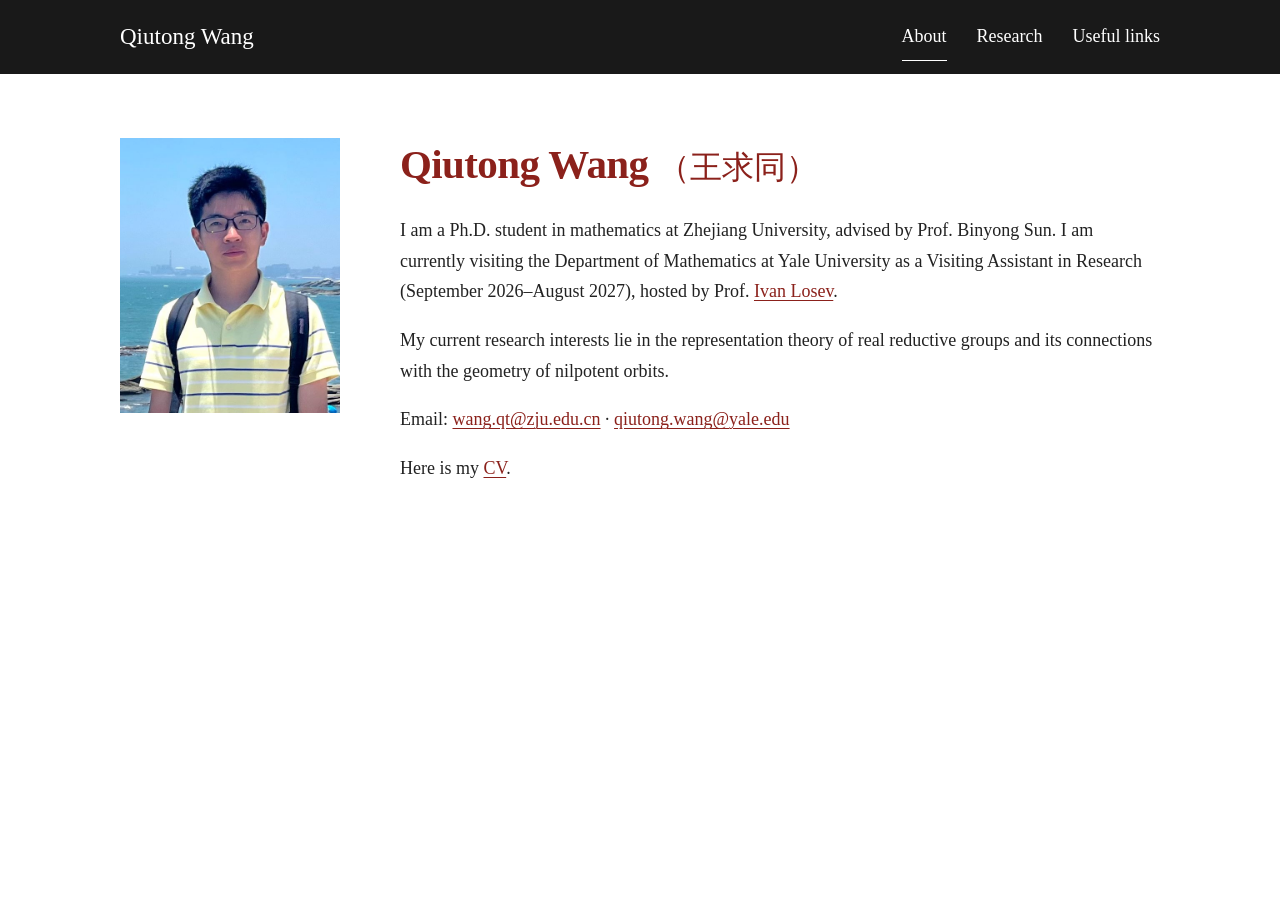
<file: index.html>
<!DOCTYPE html>
<html lang="en">
<head>
  <meta charset="utf-8">
  <meta name="viewport" content="width=device-width, initial-scale=1">
  <meta name="theme-color" content="#191919">
  <meta name="robots" content="max-image-preview:none">
  <meta name="description" content="Qiutong Wang — Ph.D. student in mathematics at Zhejiang University and Visiting Assistant in Research at Yale University. Representation theory and the geometry of nilpotent orbits.">
  <title>Qiutong Wang | Mathematics</title>
  <link rel="stylesheet" href="style.css?v=dcf535bb">
</head>
<body>
  <a class="skip-link" href="#main">Skip to content</a>
  <header class="site-header">
    <div class="header-inner">
      <a class="site-name" href="index.html">Qiutong Wang</a>
      <nav aria-label="Main navigation">
        <a href="index.html" aria-current="page">About</a>
        <a href="research.html">Research</a>
        <a href="links.html">Useful links</a>
      </nav>
    </div>
  </header>
  <main id="main" class="about-page">
    <div class="portrait-frame">
      <img class="portrait" src="assets/portrait.jpg" alt="Qiutong Wang by the sea" width="528" height="660">
    </div>
    <section class="biography" aria-labelledby="name">
      <h1 id="name">Qiutong Wang <span class="chinese-name" lang="zh-Hans">（王求同）</span></h1>
      <p>I am a Ph.D. student in mathematics at Zhejiang University, advised by Prof. Binyong Sun. I am currently visiting the Department of Mathematics at Yale University as a Visiting Assistant in Research (September 2026–August 2027), hosted by Prof. <a href="https://ivanloseu.github.io/" target="_blank" rel="noopener">Ivan Losev</a>.</p>
      <p>My current research interests lie in the representation theory of real reductive groups and its connections with the geometry of nilpotent orbits.</p>
      <p>Email: <a href="mailto:wang.qt@zju.edu.cn">wang.qt@zju.edu.cn</a> · <a href="mailto:qiutong.wang@yale.edu">qiutong.wang@yale.edu</a></p>
      <p>Here is my <a href="assets/CV.pdf?v=ece55fdb" target="_blank" rel="noopener">CV</a>.</p>
    </section>
  </main>
</body>
</html>
</file>
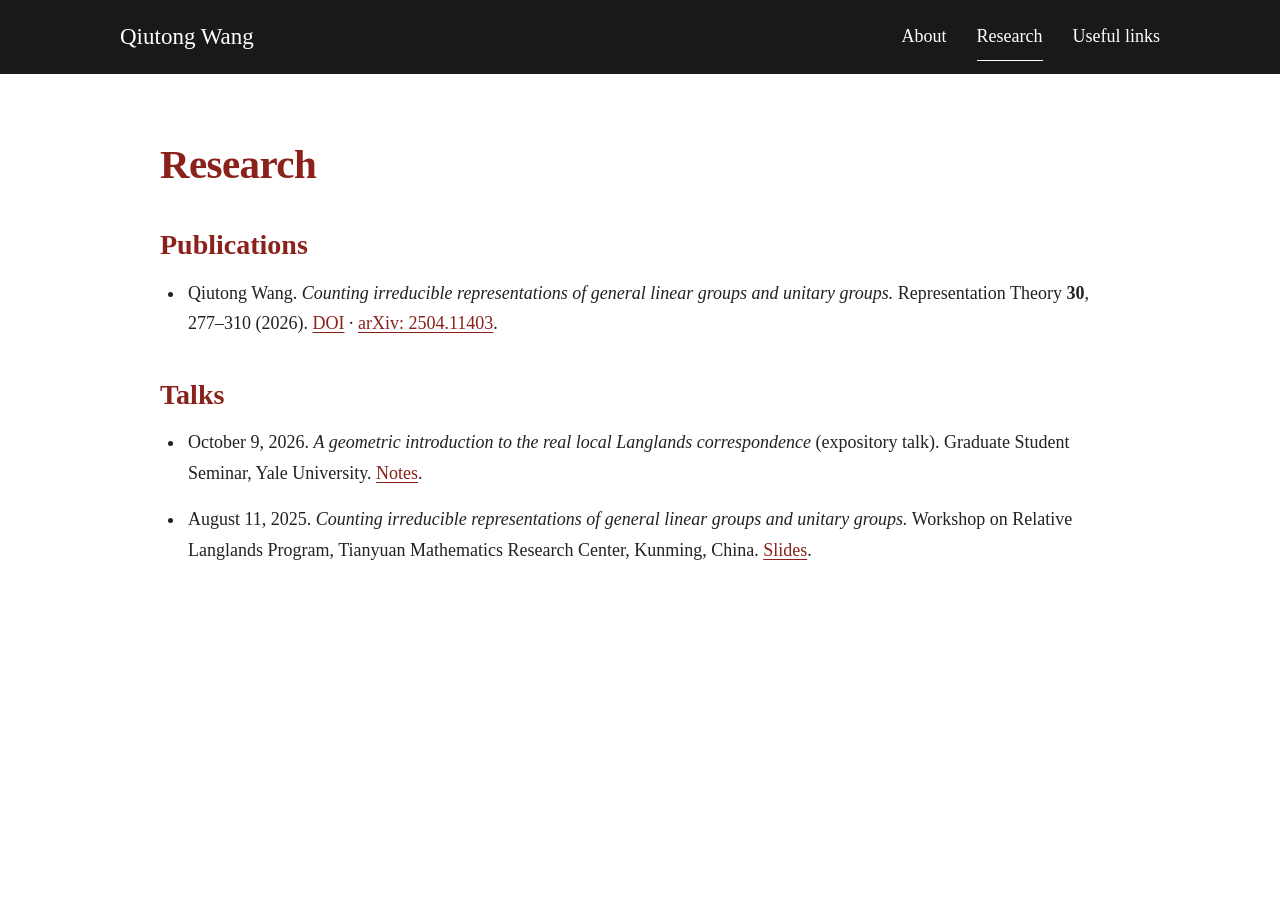
<file: research.html>
<!DOCTYPE html>
<html lang="en">
<head>
  <meta charset="utf-8">
  <meta name="viewport" content="width=device-width, initial-scale=1">
  <meta name="theme-color" content="#191919">
  <meta name="description" content="Qiutong Wang — Ph.D. student in mathematics at Zhejiang University and Visiting Assistant in Research at Yale University. Representation theory and the geometry of nilpotent orbits.">
  <title>Research | Qiutong Wang</title>
  <link rel="stylesheet" href="style.css?v=dcf535bb">
</head>
<body>
  <a class="skip-link" href="#main">Skip to content</a>
  <header class="site-header">
    <div class="header-inner">
      <a class="site-name" href="index.html">Qiutong Wang</a>
      <nav aria-label="Main navigation">
        <a href="index.html">About</a>
        <a href="research.html" aria-current="page">Research</a>
        <a href="links.html">Useful links</a>
      </nav>
    </div>
  </header>
  <main id="main" class="content-page">
    <h1>Research</h1>
    <section aria-labelledby="publications-title">
      <h2 id="publications-title">Publications</h2>
      <ul>
        <li>Qiutong Wang. <em>Counting irreducible representations of general linear groups and unitary groups.</em> Representation Theory <strong>30</strong>, 277–310 (2026). <a href="https://doi.org/10.1090/ert/716" target="_blank" rel="noopener">DOI</a> · <a href="https://arxiv.org/abs/2504.11403" target="_blank" rel="noopener">arXiv: 2504.11403</a>.</li>
      </ul>
    </section>

    <section aria-labelledby="talks-title">
      <h2 id="talks-title">Talks</h2>
      <ul>
        <li><time datetime="2026-10-09">October 9, 2026.</time> <em>A geometric introduction to the real local Langlands correspondence</em> (expository talk). Graduate Student Seminar, Yale University. <a href="assets/yale-gss-2026-notes.pdf?v=cbaea8fe" target="_blank" rel="noopener">Notes</a>.</li>
        <li><time datetime="2025-08-11">August 11, 2025.</time> <em>Counting irreducible representations of general linear groups and unitary groups.</em> Workshop on Relative Langlands Program, Tianyuan Mathematics Research Center, Kunming, China. <a href="assets/tianyuan-2025-slides.pdf" target="_blank" rel="noopener">Slides</a>.</li>
      </ul>
    </section>
  </main>
</body>
</html>
</file>
<file: style.css>
:root {
  --red: #8b211b;
  --ink: #222;
  --line: #ddd;
}
* { box-sizing: border-box; }
body {
  margin: 0;
  background: #fff;
  color: var(--ink);
  font: 18px/1.7 Georgia, 'Times New Roman', serif;
}
a {
  color: var(--red);
  text-decoration-thickness: 1px;
  text-underline-offset: 3px;
  overflow-wrap: anywhere;
}
a:hover { text-decoration-thickness: 2px; }
a:focus-visible { outline: 2px solid var(--red); outline-offset: 5px; }
.site-header { background: #191919; color: #fff; }
.header-inner {
  max-width: 1120px;
  min-height: 74px;
  margin: auto;
  padding: 0 40px;
  display: flex;
  justify-content: space-between;
  align-items: center;
  gap: 24px;
}
.site-header a { color: #fff; text-decoration: none; }
.site-header a:focus-visible { outline-color: #fff; }
.site-name { font-size: 23px; white-space: nowrap; }
nav { display: flex; gap: 30px; }
nav a { padding: 8px 0; border-bottom: 1px solid transparent; }
nav a:hover, nav a[aria-current="page"] { border-bottom-color: #fff; }
main { max-width: 1120px; margin: 64px auto; padding: 0 40px; }
.about-page { display: grid; grid-template-columns: 220px minmax(0, 1fr); gap: 60px; align-items: start; }
.portrait-frame {
  width: 100%;
  aspect-ratio: 4 / 5;
  overflow: hidden;
}
.portrait {
  display: block;
  width: 100%;
  height: auto;
}
h1 { margin: 0 0 24px; color: var(--red); font-size: 41px; line-height: 1.3; letter-spacing: -.6px; }
.chinese-name { display: inline-block; font-size: .78em; font-weight: normal; letter-spacing: 0; }
h2 { margin: 0 0 14px; color: var(--red); font-size: 28px; line-height: 1.3; }
p { margin: 0 0 18px; }
.biography p:last-child { margin-bottom: 0; }
.content-page { max-width: 1040px; }
.content-page h1 { margin-bottom: 36px; }
.content-page section + section { margin-top: 38px; }
ul { margin: 0; padding-left: 25px; }
li { margin-bottom: 16px; padding-left: 3px; }
li:last-child { margin-bottom: 0; }
.skip-link { position: absolute; top: -100px; left: 16px; padding: 8px 12px; background: #fff; z-index: 10; }
.skip-link:focus { top: 12px; }
@media (max-width: 1020px) {
  .header-inner, main { padding-inline: 32px; }
  .about-page { grid-template-columns: 200px minmax(0, 1fr); gap: 40px; }
  h1 { font-size: 36px; }
}
@media (max-width: 760px) {
  body { font-size: 17px; }
  .header-inner { min-height: 68px; padding: 12px 24px; flex-direction: column; align-items: flex-start; gap: 2px; }
  .site-name { font-size: 18px; }
  nav { gap: 20px; font-size: 16px; }
  main { margin: 36px auto; padding: 0 24px; }
  .about-page { grid-template-columns: 1fr; gap: 30px; }
  .portrait-frame { max-width: 180px; margin-inline: auto; }
  h1 { font-size: 34px; margin-bottom: 22px; }
  h2 { font-size: 26px; }
  .content-page h1 { margin-bottom: 28px; }
  .content-page section + section { margin-top: 30px; }
  ul { padding-left: 22px; }
}
@media (max-width: 380px) {
  .header-inner, main { padding-inline: 20px; }
  .site-name { font-size: 17px; }
  nav { font-size: 15px; gap: 16px; }
  h1 { font-size: 31px; }
}
</file>
